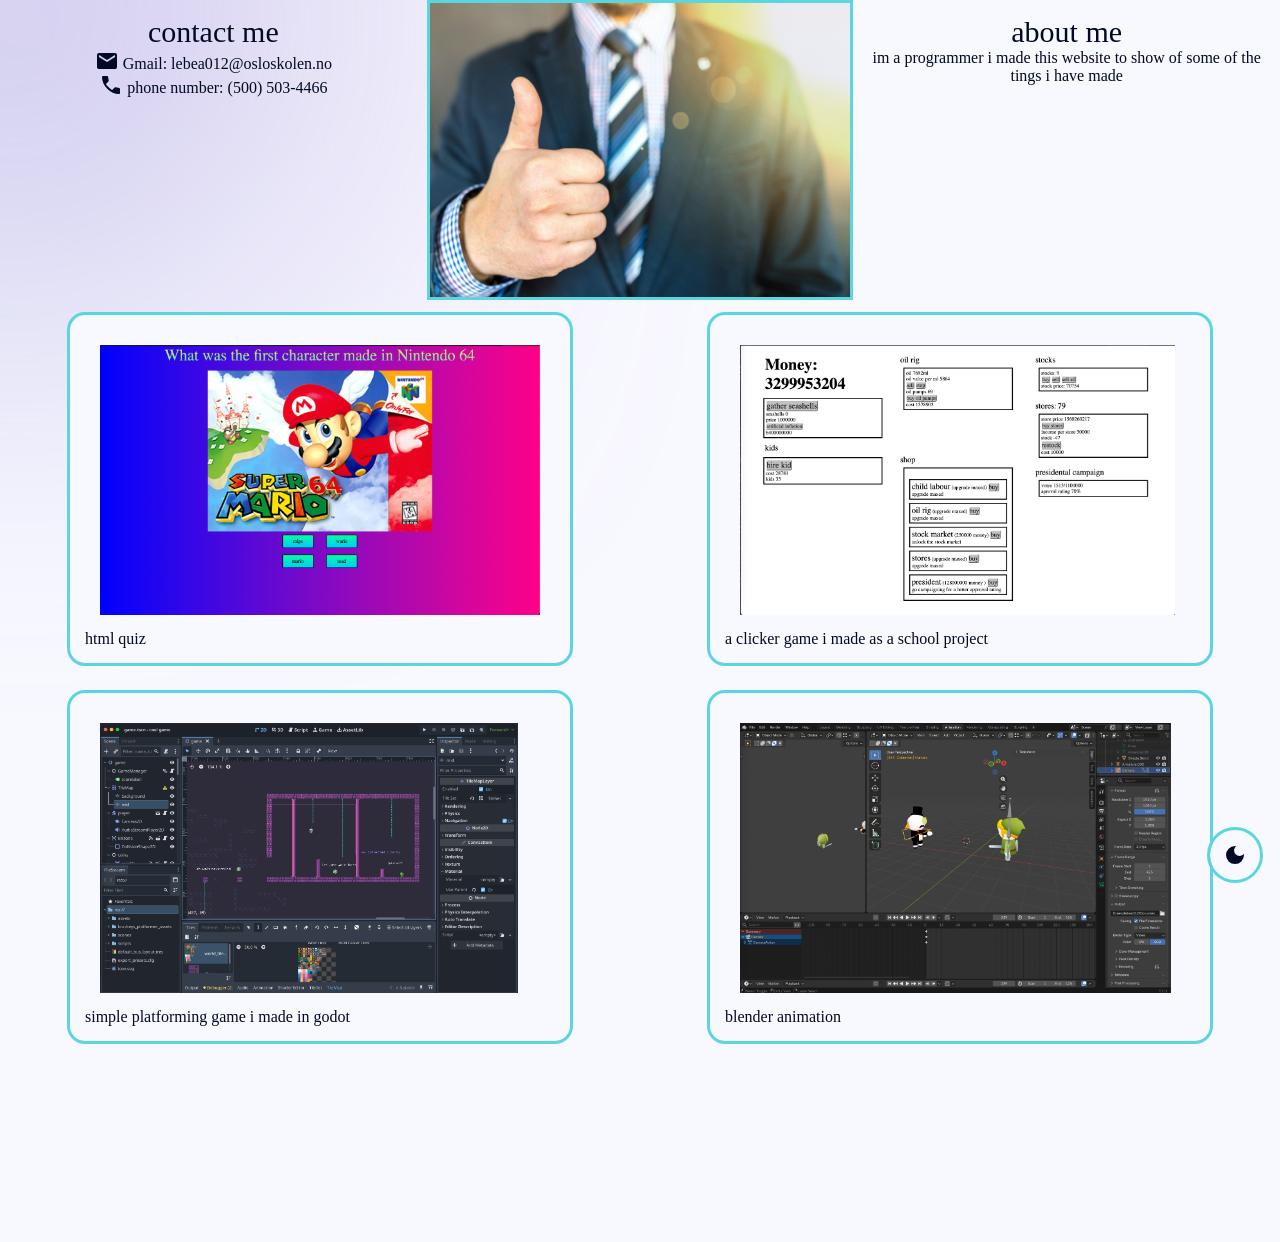
<file: index.html>
<!doctype html>
<html lang="en">
  <head>
    <meta charset="UTF-8" />
    <meta name="viewport" content="width=device-width, initial-scale=1.0" />
    <title>portfolio</title>
    <link rel="stylesheet" href="css/global.css" />
    <link rel="stylesheet" href="css/style.css" />
  </head>
  <body class="light">
    <div id="blur">
      <div id="circle"></div>
    </div>
    <header>
      <div id="contactme">
        <p id="contacttitle">contact me</p>
        <p>
          <svg
            xmlns="http://www.w3.org/2000/svg"
            height="24px"
            viewBox="0 -960 960 960"
            width="24px"
            fill="#e3e3e3"
          >
            <path
              d="M160-160q-33 0-56.5-23.5T80-240v-480q0-33 23.5-56.5T160-800h640q33 0 56.5 23.5T880-720v480q0 33-23.5 56.5T800-160H160Zm320-280 320-200v-80L480-520 160-720v80l320 200Z"
            />
          </svg>
          Gmail: lebea012@osloskolen.no
        </p>
        <p>
          <svg
            xmlns="http://www.w3.org/2000/svg"
            height="24px"
            viewBox="0 -960 960 960"
            width="24px"
            fill="#e3e3e3"
          >
            <path
              d="M798-120q-125 0-247-54.5T329-329Q229-429 174.5-551T120-798q0-18 12-30t30-12h162q14 0 25 9.5t13 22.5l26 140q2 16-1 27t-11 19l-97 98q20 37 47.5 71.5T387-386q31 31 65 57.5t72 48.5l94-94q9-9 23.5-13.5T670-390l138 28q14 4 23 14.5t9 23.5v162q0 18-12 30t-30 12Z"
            />
          </svg>
          phone number: (500) 503-4466
        </p>
      </div>
      <img id="itsme" src="/img/pexels-goumbik-684385.jpg" alt="" />
      <div>
        <h1>about me</h1>
        <p id="aboutme">
          im a programmer i made this website to show of some of the tings i
          have made
        </p>
      </div>
    </header>
    <main>
      <div id="img1" class="preview">
        <div onclick="dialog1()" class="outline">
          <img
            class="previewimg"
            src="/img/Skjermbilde 2026-03-11 kl. 13.12.33.png"
            alt=""
          />
          <p>html quiz</p>
        </div>
      </div>
      <div id="img2" class="preview">
        <div onclick="dialog2()" class="outline">
          <img src="img/Skjermbilde 2026-03-02 kl. 09.12.00.png" alt="" />
          <p>a clicker game i made as a school project</p>
        </div>
      </div>
      <div id="img3" class="preview">
        <div onclick="dialog3()" class="outline">
          <img src="/img/Skjermbilde 2026-03-11 kl. 13.15.43.png" alt="" />
          <p>simple platforming game i made in godot</p>
        </div>
      </div>
      <div id="img4" class="preview">
        <div onclick="dialog4()" class="outline">
          <img src="/img/Skjermbilde 2026-03-12 kl. 12.37.47.png" alt="" />
          <p>blender animation</p>
        </div>
      </div>
      <br />
      <p></p>
      <br />
      <dialog id="dialog">
        <div class="wrapper">
          <img
            class="dialogimg"
            src="img/Skjermbilde 2026-03-11 kl. 13.12.33.png"
            alt=""
          />
          <p>
            this is my first ever project in html it is a simple quiz with some
            styling. it isn't to impressive and the questions aren't the best
            but im still proud of it and thinks its imressive for my first
            project
          </p>
        </div>
      </dialog>
      <dialog id="dialog2">
        <div class="wrap">
          <img
            class="dialogimg"
            src="img/Skjermbilde 2026-03-02 kl. 09.12.00.png"
            alt=""
          />
          <p>
            this is a simple clicker game i made for a school project you can
            collect seashells for money and eventually move on to oil and stores
            this was my first time usin javascript and I'm very proud of how it
            turned out
          </p>
        </div>
      </dialog>
      <dialog id="dialog3">
        <div class="wrapp">
          <img
            class="dialogimg"
            src="img/Skjermbilde 2026-03-11 kl. 13.15.43.png"
            alt=""
          />
          <p>
            i made this game in 1 week after watching a tutorial. you play as a
            little guy that tries to collect coins as he goes to work
          </p>
        </div>
      </dialog>

      <dialog id="dialog4">
        <div class="wrappers">
          <img
            class="dialogimg"
            src="img/Skjermbilde 2026-03-12 kl. 12.37.47.png"
            alt=""
          />
          <p>
            this was a simple fight scene i made in blender in a week using
            keyframes. ot iss a very epic fight against the green swordman and a
            british gentleman
          </p>
        </div>
      </dialog>
    </main>
    <footer>
      <div id="funnybutton">
        <button id="switch" onclick="klikk()">
          <svg
            xmlns="http://www.w3.org/2000/svg"
            height="24px"
            viewBox="0 -960 960 960"
            width="24px"
            fill="#2f4f4f"
          >
            <path
              d="M480-120q-150 0-255-105T120-480q0-150 105-255t255-105q14 0 27.5 1t26.5 3q-41 29-65.5 75.5T444-660q0 90 63 153t153 63q55 0 101-24.5t75-65.5q2 13 3 26.5t1 27.5q0 150-105 255T480-120Z"
            />
          </svg>
          <svg
            xmlns="http://www.w3.org/2000/svg"
            height="24px"
            viewBox="0 -960 960 960"
            width="24px"
            fill="#e3e3e3"
          >
            <path
              d="M338.5-338.5Q280-397 280-480t58.5-141.5Q397-680 480-680t141.5 58.5Q680-563 680-480t-58.5 141.5Q563-280 480-280t-141.5-58.5ZM200-440H40v-80h160v80Zm720 0H760v-80h160v80ZM440-760v-160h80v160h-80Zm0 720v-160h80v160h-80ZM256-650l-101-97 57-59 96 100-52 56Zm492 496-97-101 53-55 101 97-57 59Zm-98-550 97-101 59 57-100 96-56-52ZM154-212l101-97 55 53-97 101-59-57Z"
            />
          </svg>
        </button>
      </div>
    </footer>
  </body>
</html>

<script src="script.js"></script>
</file>
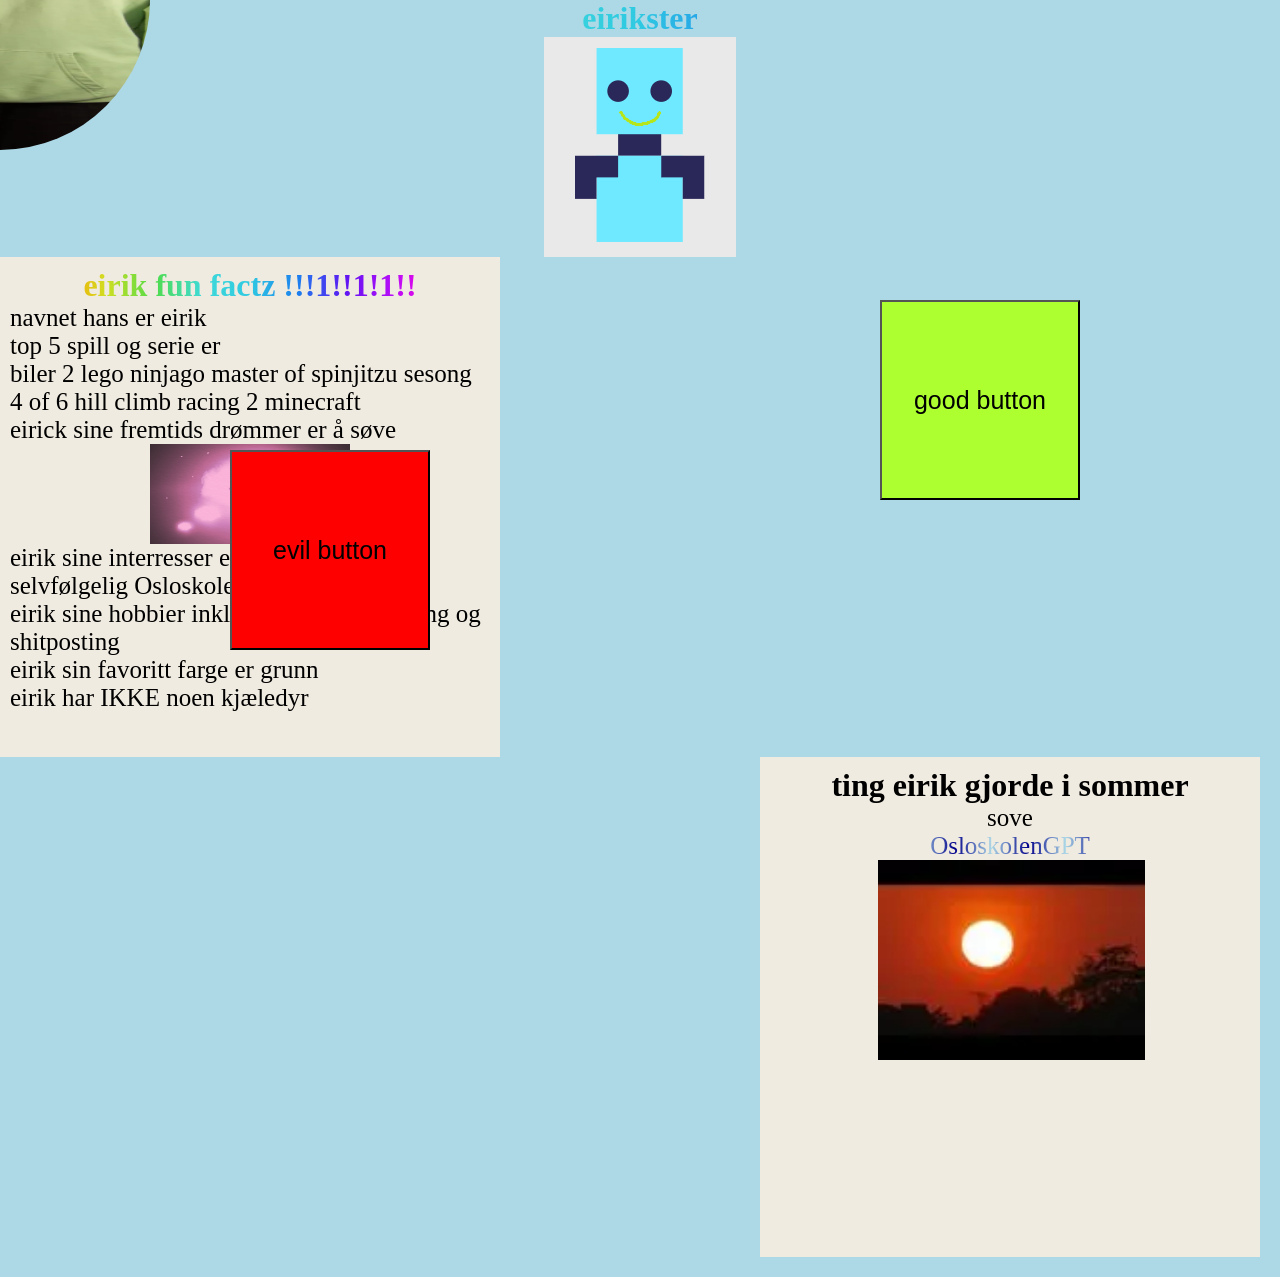
<file: foldeer/index.html>
<!DOCTYPE html>
<html lang="en">
    <link rel="stylesheet" href="global.css">
    <link rel="stylesheet" href="style.css">
<head>
    <meta charset="UTF-8">
    <meta name="viewport" content="width=device-width, initial-scale=1.0">
    <title>eirk</title>
</head>
<header>
        <div id="blur">
      <div><img id="circle" src="img/eirik.png" alt=""></div>
    </div>
    <div class="bow">
    <h1 class="title">eirikster</h1>
    </div>
    <div id="gpt">
        <img id="skolengpt" src="img/good osloskolengpt.png" alt="">
    </div>
</header>
<body id="kropp">
        <div id="funfacts">
        <div class="bow">
        <h1 class="title">eirik fun factz !!!1!!1!1!!</h1>
        </div>
        <p>navnet hans er eirik</p>
        <p>top 5 spill og serie er</p>
        <p>
	biler 2
	lego ninjago master of spinjitzu sesong 4 of 6	
	hill climb racing 2
	minecraft </p>
    <p>eirick sine fremtids drømmer er å søve </p>
    <div class="img">
    <img id="eepie" src="img/eepe.jpg" alt="">
    </div>
    <p>eirik sine interresser er IT spilling og selvfølgelig OsloskolenGPT</p>
    <p>eirik sine hobbier inkluderer musikk kubing og shitposting</p>
    <p>eirik sin favoritt farge er grunn</p>
    <p>eirik har IKKE noen kjæledyr</p>
    <video id="jumpscare" src="img/foxy.mp4"></video>
    <audio id="jump" src="img/FNaF 2 foxy jumpscare.mp3"></audio>
    <img id="think" src="img/think-fast.png" alt="">
    <audio id="fast" src="img/F6lyVh0T-Scout-Stunball-Hit-15THINK-FAST-CHUCKLENUTS-.mp3"></audio>
    </div>
        <button onclick="evil()" id="evil">
            <p>evil button</p>
        </button>
        <button onclick="good()" id="good">
            <p>good button</p>
        </button>
    <div class="left" >
        <div id="summer">
        <h1 class="title">ting eirik gjorde i sommer</h1>
        <p>sove</p>
        <p class="oslo">OsloskolenGPT</p>
        <img id="sun" src="img/when break days.webp" alt="">
        </div>
    </div>
</body>
</html>

<script src="script.js"></script>
</file>
<file: css/global.css>
*:not(dialog) {
  box-sizing: border-box;
  margin: 0;
  padding: 0;
  font: inherit;
}
img,
video,
Svg {
  max-width: 100%;
  height: auto;
  vertical-align: middle;
}
*:not(#blur, #circle) {
  z-index: 3;
}
*:not(body, dialog, .outline, button) {
  background-color: transparent;
  position: sticky;
}
</file>
<file: css/style.css>
header {
  height: 300px;
  display: grid;
  grid-template-columns: 1fr 1fr 1fr;
}
div {
  padding: 15px;
}
#aboutme {
  text-align: center;
}
@keyframes rotate {
  from {
    rotate: 0deg;
  }
  50% {
    scale: 1 2;
  }
  to {
    rotate: 360deg;
  }
}

#circle {
  background-color: white;
  height: 400px;
  aspect-ratio: 1;
  position: absolute;
  left: 50%;
  top: 50%;
  translate: -50% -50%;
  border-radius: 50%;
  background: linear-gradient(
    to right top,
    light-dark(var(--light-gradient-start), var(--dark-gradient-start)),
    light-dark(var(--light-gradient-end), var(--dark-gradient-end))
  );
  animation: rotate 20s infinite;
  pointer-events: none;
}
#blur {
  position: absolute;
  filter: blur(200px);
}
h1 {
  font-size: 30px;
  text-align: center;
}
img {
  height: 300px;
  display: flex;
  padding: 15px;
}
#itsme {
  min-width: 400px;
  border: solid light-dark(var(--light-outline), var(--dark-outline));
  padding: 0;
}
@media (min-width: 850px) {
  main {
    display: grid;
    grid-template-columns: 1fr 1fr;
  }
}
main {
  place-items: center;
}
footer {
  height: 150px;
}
#contacttitle {
  text-align: center;
  font-size: 30px;
}
.outline {
  border-radius: 15px;
  width: 500px;
  transition-property: box-shadow;
  transition-duration: 500ms;
  outline: solid light-dark(var(--light-outline), var(--dark-outline));
}
.outline:hover {
  box-shadow: 15px 15px;
  cursor: pointer;
}
#contactme {
  text-align: center;
}
:root {
  color-scheme: light dark;

  --light-bg: ghostwhite;
  --light-color: #020924;
  --light-code: tomato;
  --light-outline: #5bd6e1;
  --light-gradient-start: #52b9db;
  --light-gradient-end: #b22fbe;

  --dark-bg: #020924;
  --dark-color: ghostwhite;
  --dark-code: gold;
  --dark-outline: #5a1376;
  --dark-gradient-start: #00ddc0;
  --dark-gradient-end: #c9a0dc;
}
* {
  background-color: light-dark(var(--light-bg), var(--dark-bg));
  color: light-dark(var(--light-color), var(--dark-color));
}

.light {
  color-scheme: light;
}
.dark {
  color-scheme: dark;
}

#switch {
  height: 50px;
  width: 50px;
  padding: 0px;
  border-radius: 50%;
  display: flex;
  justify-content: center;
  align-items: center;
  position: fixed;
  bottom: 20px;
  right: 20px;
  border: none;
  outline: solid light-dark(var(--light-outline), var(--dark-outline));
}
#switch svg:last-child {
  display: none;
}

.dark #switch svg:first-child {
  display: none;
}
.dark #switch svg:last-child {
  display: block;
}
#switch:hover {
  cursor: pointer;
}
dialog {
  height: 700px;
  width: 820px;
  padding: 0;
  outline: none;
  border-radius: 15px;
}
dialog.wrapper {
  padding: 16px;
}
.dialogimg {
  height: 490px;
}
dialog::backdrop {
  background-color: black;
  opacity: 0.4;
}

@media (max-width: 850px) {
  main {
    display: block;
  }
  #aboutme {
    font-size: 16px;
  }
  #itsme {
    min-width: 200px;
    max-height: 150px;
  }
  .preview {
    padding: 25px;
  }
  .dialogimg {
    height: 300px;
  }
  dialog {
    height: 500px;
    width: 500px;
  }
  header {
    height: fit-content;
  }
  .outline {
    width: fit-content;
  }
  #circle {
    background: none;
  }
}

svg {
  vertical-align: bottom;
  fill: light-dark(var(--light-color), var(--dark-color));
}
</file>
<file: foldeer/global.css>
* {
  margin: 0;
  padding: 0;
  box-sizing: border-box;
}
</file>
<file: foldeer/style.css>
.title{ 
    display: flex;
    justify-content: center;
    font-family: "Comic Sans MS", "Comic Sans", cursive;;
}
body{
    background: lightblue;
}
#gpt{
    display: flex;
    justify-content: center;
}
#funfacts{
    background-color: #f0ebe0;
    width: 500px;
    height: 500px;
    padding: 10px;
    
}
p{  
    font-size: 25px;
}
#eepie{
    height: 100px;
    width: 200px;
}
.img{
    display: flex;
    justify-content: center;
    
}
.bow{
        background: linear-gradient(
        90deg,
        rgba(255, 0, 0, 1) 0%,
        rgba(255, 154, 0, 1) 10%,
        rgba(208, 222, 33, 1) 20%,
        rgba(79, 220, 74, 1) 30%,
        rgba(63, 218, 216, 1) 40%,
        rgba(47, 201, 226, 1) 50%,
        rgba(28, 127, 238, 1) 60%,
        rgba(95, 21, 242, 1) 70%,
        rgba(186, 12, 248, 1) 80%,
        rgba(251, 7, 217, 1) 90%,
        rgba(255, 0, 0, 1) 100%
    );
      -webkit-background-clip: text;
  background-clip: text;
  color: transparent;
  -webkit-text-fill-color: transparent;
}
.left{
    display: flex;
    justify-content: end;
}
#summer{
    background-color: #f0ebe0;
    width: 500px;
    height: 500px;
    padding: 10px;
    text-align: center;
    margin-right: 20px;
    margin-bottom: 20px;
}

#evil{
    position: absolute;
    right: 850px;
    bottom: 250px;
    height: 200px;
    width: 200px;
    color: black;
    background-color: red;
}
#jumpscare{
    position: fixed;
    right: 0px;
    bottom: 0px; 
    visibility: hidden;
    width: 100%;
    height: 100%;
}
#sun{
    height: 200px;
    position: absolute;
    right: 135px;
}
.oslo{
    background: linear-gradient(90deg, lightblue, darkblue,lightblue, darkblue,lightblue, darkblue,lightblue, darkblue,lightblue, darkblue,lightblue, darkblue,lightblue, darkblue);
          -webkit-background-clip: text;
  background-clip: text;
  color: transparent;
  -webkit-text-fill-color: transparent; 
}
#good{
    position: absolute;
    right: 200px;
    top: 300px;
        height: 200px;
    width: 200px;
    background-color: greenyellow;
}

@keyframes rotate {
  from {
    rotate: 0deg;
  }
  50% {
    scale: 1 2;
  }
  to {
    rotate: 360deg;
  }
}

#circle {
  background-color: white;
  height: 300px;
  aspect-ratio: 1;
  position: absolute;
  left: 50%;
  top: 50%;
  translate: -50% -50%;
  border-radius: 50%;
  background: linear-gradient(purple, pink, blue);
  animation: rotate 20s infinite;
  pointer-events: none;
  z-index: -1;
}
#blur {
  position: absolute;
  /*filter: blur(200px);*/
}

#think{
    position: absolute;
        right: 0px;
    bottom: 0px; 
        width: 100%;
    height: 100%;
    z-index: 2;
    visibility: hidden;
}
</file>
